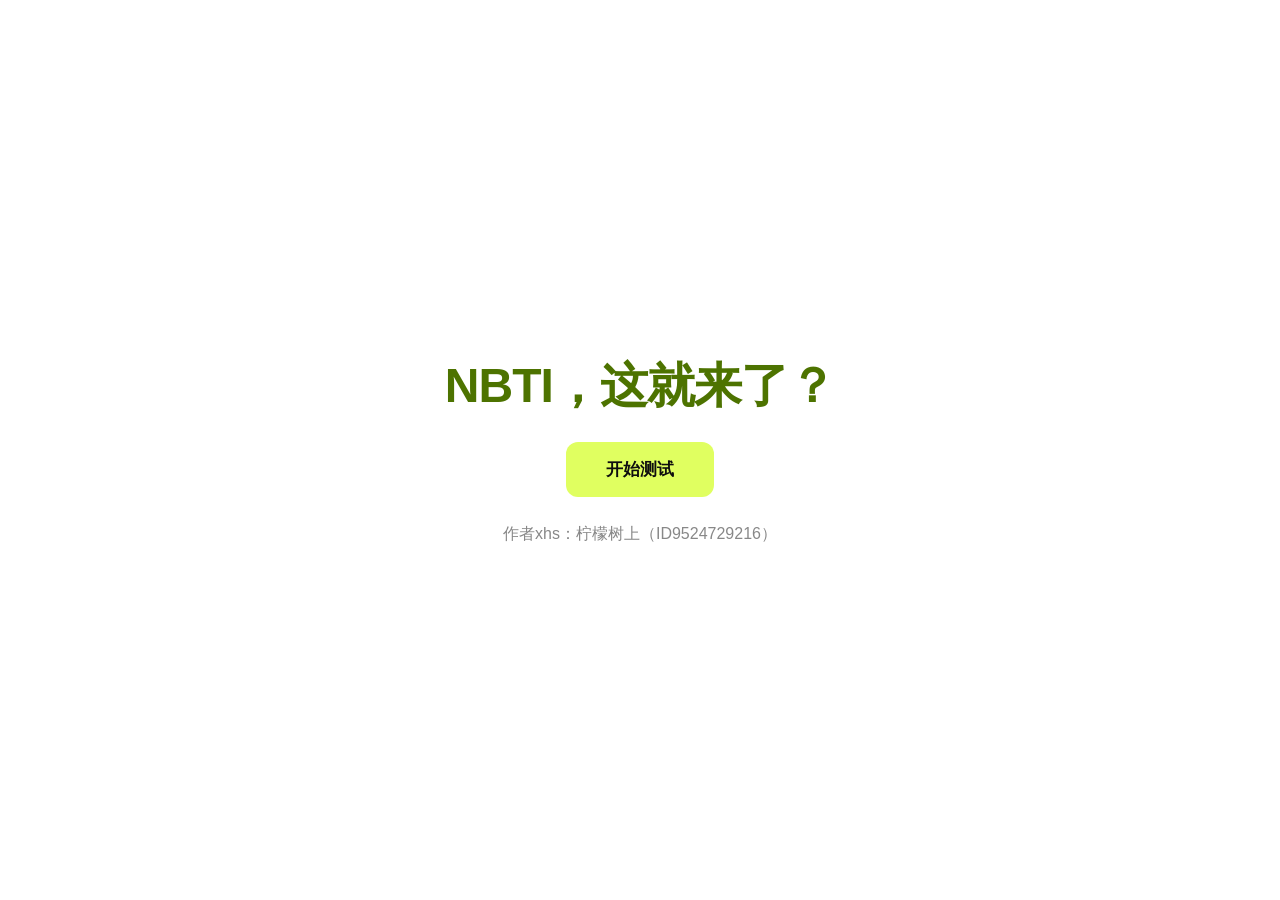
<file: index.html>
<!DOCTYPE html>
<html lang="zh-CN">
<head>
  <meta charset="UTF-8">
  <meta name="viewport" content="width=device-width, initial-scale=1.0">
  <title>NBTI</title>
  <link rel="stylesheet" href="style.css">
</head>
<body>

  <div class="index-page">
    <h1>NBTI，这就来了？</h1>
    <button class="start-btn" onclick="location.href='quiz.html'">开始测试</button>
    <p>作者xhs：柠檬树上（ID9524729216）</p>
  </div>

</body>
</html>
</file>
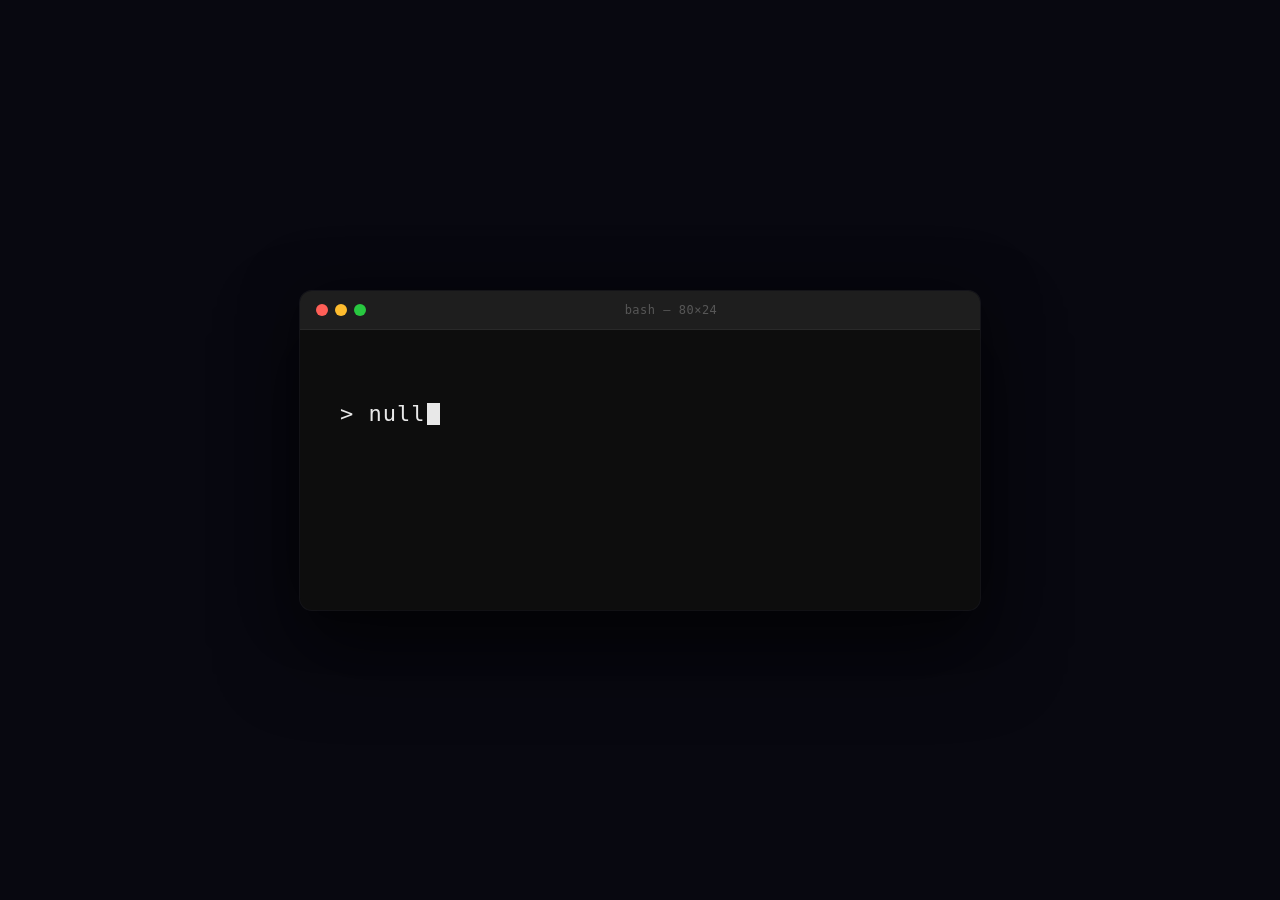
<file: null.html>
<!DOCTYPE html>
<html lang="zh">
<head>
<meta charset="UTF-8">
<meta name="viewport" content="width=device-width, initial-scale=1.0">
<title>null</title>
<style>
  * { margin: 0; padding: 0; box-sizing: border-box; }

  body {
    background: #080810;
    min-height: 100vh;
    display: flex;
    align-items: center;
    justify-content: center;
  }

  .terminal-screen {
    background: #0d0d0d;
    border-radius: 12px;
    overflow: hidden;
    width: min(680px, 92vw);
    box-shadow:
      0 0 0 1px rgba(255,255,255,0.06),
      0 40px 80px rgba(0,0,0,0.6),
      0 0 60px rgba(0,0,0,0.4);
  }

  .terminal-bar {
    background: #1e1e1e;
    padding: 12px 16px;
    display: flex;
    align-items: center;
    gap: 12px;
    border-bottom: 1px solid rgba(255,255,255,0.05);
  }

  .terminal-dots { display: flex; gap: 7px; }

  .dot {
    width: 12px;
    height: 12px;
    border-radius: 50%;
  }
  .dot.red    { background: #ff5f57; }
  .dot.yellow { background: #febc2e; }
  .dot.green  { background: #28c840; }

  .terminal-title {
    font-size: 12px;
    color: rgba(255,255,255,0.25);
    font-family: 'SF Mono', 'Cascadia Code', 'Fira Code', monospace;
    margin: 0 auto;
    letter-spacing: 0.5px;
  }

  .terminal-body {
    padding: 48px 40px 160px;
    font-family: 'SF Mono', 'Cascadia Code', 'Fira Code', 'Consolas', monospace;
    font-size: 22px;
    line-height: 1;
    display: flex;
    align-items: center;
    min-height: 280px;
  }

  .terminal-prompt {
    color: #e8e8e8;
    letter-spacing: 1px;
  }

  .terminal-cursor {
    display: inline-block;
    width: 13px;
    height: 22px;
    background: #e8e8e8;
    margin-left: 2px;
    vertical-align: text-bottom;
    animation: cursor-blink 1.1s step-start infinite;
  }

  @keyframes cursor-blink {
    0%, 100% { opacity: 1; }
    50%       { opacity: 0; }
  }
</style>
</head>
<body>
  <div class="terminal-screen">
    <div class="terminal-bar">
      <div class="terminal-dots">
        <span class="dot red"></span>
        <span class="dot yellow"></span>
        <span class="dot green"></span>
      </div>
      <span class="terminal-title">bash — 80×24</span>
    </div>
    <div class="terminal-body">
      <span class="terminal-prompt">&gt; null</span><span class="terminal-cursor"></span>
    </div>
  </div>
  <script>
    function go() {
      sessionStorage.setItem('nbti_splash_seen', 'true');
      window.location.href = 'result.html';
    }
    document.addEventListener('click', go);
    document.addEventListener('touchstart', go);
  </script>
</body>
</html>
</file>
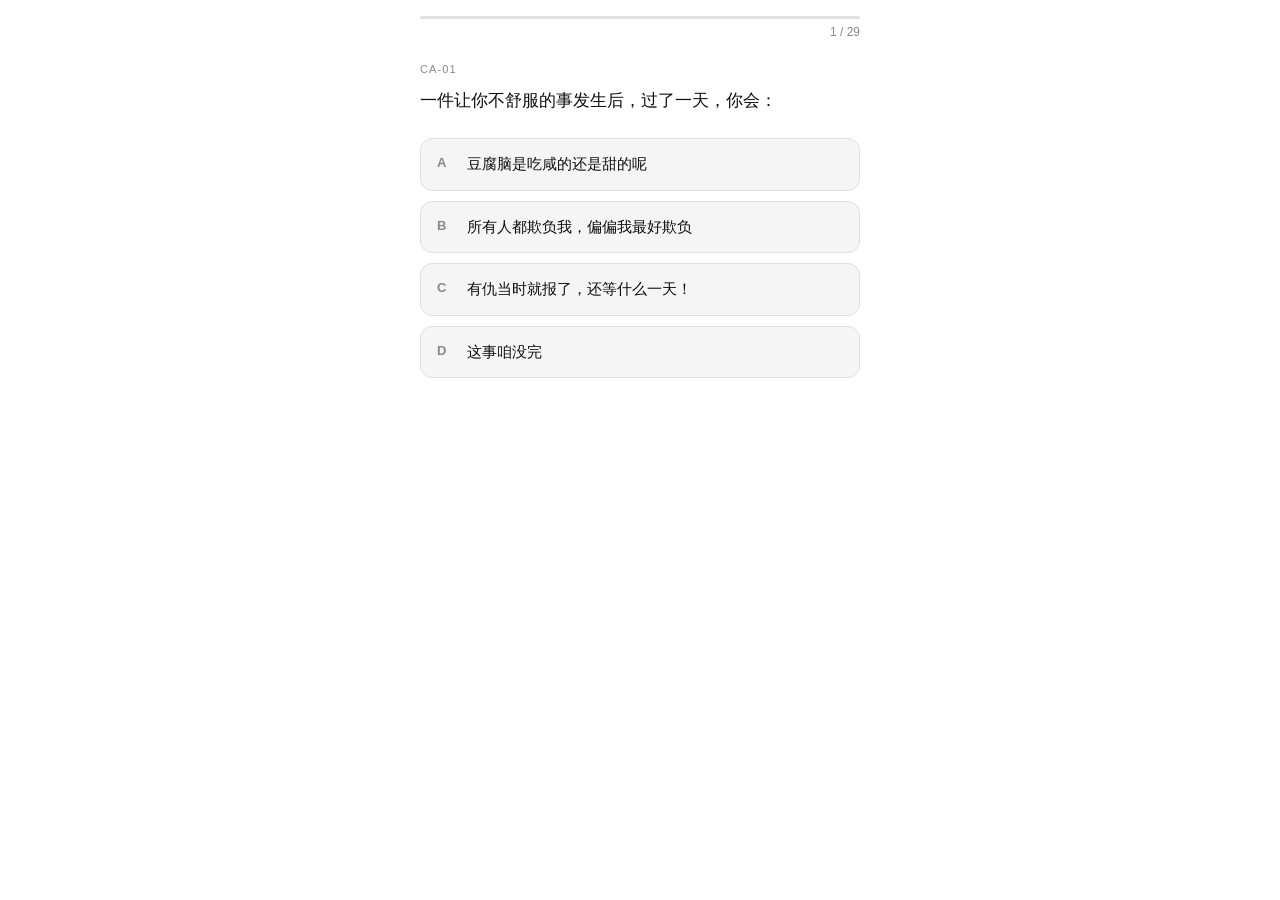
<file: quiz.html>
<!DOCTYPE html>
<html lang="zh-CN">
<head>
  <meta charset="UTF-8">
  <meta name="viewport" content="width=device-width, initial-scale=1.0">
  <title>NBTI — 答题</title>
  <link rel="stylesheet" href="style.css">
</head>
<body>

  <div class="progress-wrap">
    <div class="progress-bar-track">
      <div id="progress-bar"></div>
    </div>
    <div id="progress-text">1 / 29</div>
  </div>

  <div id="question-container">
    <div id="quiz-error">数据加载失败，请刷新页面重试。</div>
  </div>

  <script src="js/scoring.js"></script>
  <script src="js/quiz.js"></script>
</body>
</html>
</file>
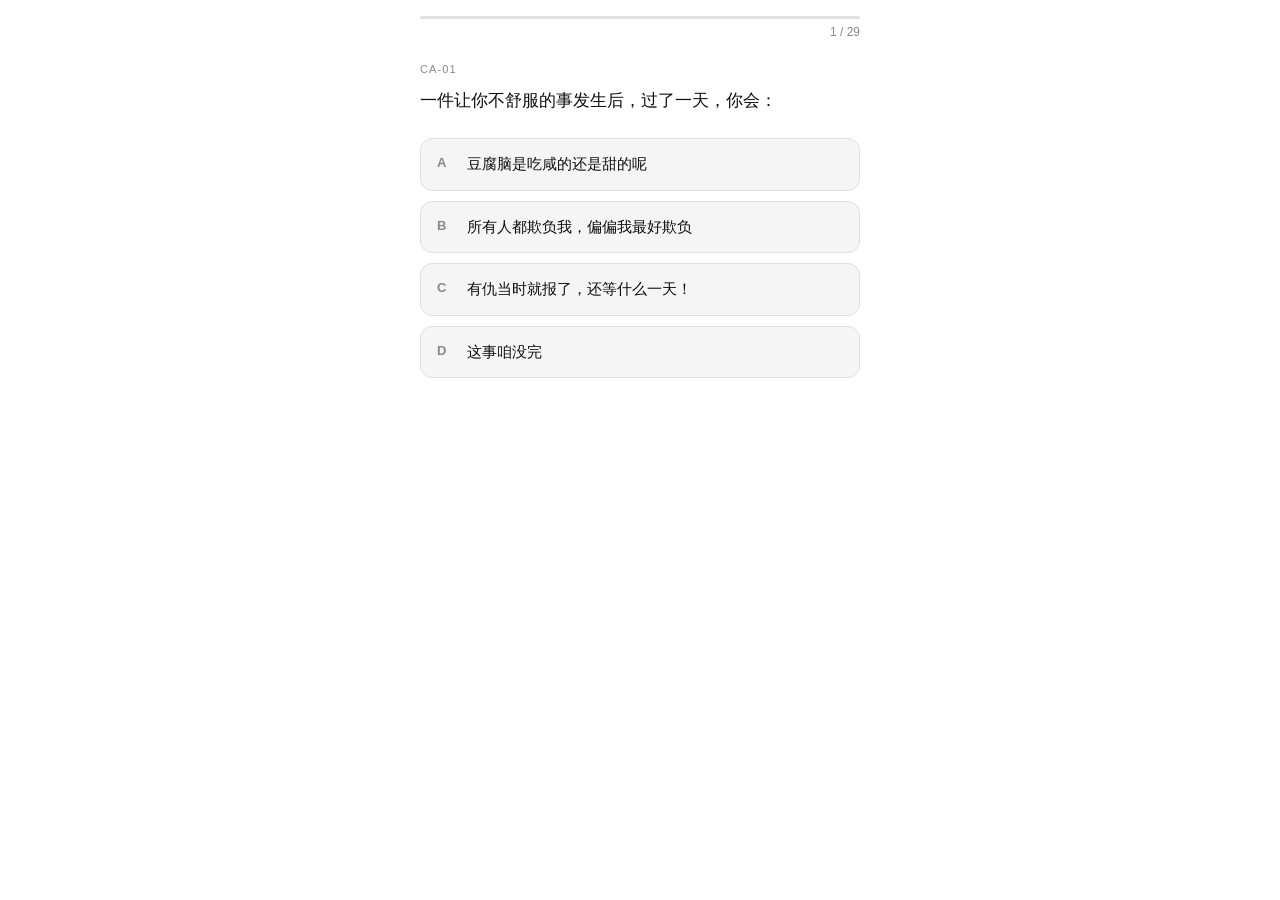
<file: result.html>
<!DOCTYPE html>
<html lang="zh-CN">
<head>
  <meta charset="UTF-8">
  <meta name="viewport" content="width=device-width, initial-scale=1.0">
  <title>NBTI — 你的结果</title>
  <link rel="stylesheet" href="style.css">
  <link href="https://fonts.googleapis.com/css2?family=Noto+Sans+SC:wght@300;400;700;900&display=swap" rel="stylesheet">
</head>
<body class="result-body">

  <div class="result-layout">

    <!-- ── 顶部：合并图片卡 + 类型名 ── -->
    <div class="result-top">

      <div class="result-card">
        <div class="result-card-header">
          <p class="rc-label-top">你的人格类型是：</p>
          <div id="type-name-cn" class="rc-name-cn">—</div>
          <div id="type-name" class="rc-label">—</div>
        </div>
        <div class="poster-box">
          <img id="type-img" class="poster-image" src="" alt="">
        </div>
        <div id="type-tagline" class="type-tagline"></div>
      </div>

      <div class="type-box">
        <div id="match-badge" class="match-badge"></div>
        <p id="match-note" class="match-note"></p>
      </div>

    </div>

    <!-- ── 人格解读 ── -->
    <div class="analysis-box">
      <h3>该人格的简单解读</h3>
      <p id="type-desc">（待填充）</p>
    </div>

    <!-- ── 维度评分 ── -->
    <div class="dim-box">
      <h3>维度评分</h3>
      <div id="dim-list" class="dim-list"></div>
    </div>

    <!-- ── 友情提示 ── -->
    <div class="note-box">
      <h3>友情提示</h3>
      <p>本站一切内容仅供娱乐，如果能让你笑一笑十年少那笔者也算是赛博意义上的妙手回春了。</p>
    </div>

    <!-- ── 作者的话（可折叠） ── -->
    <details class="author-box">
      <summary>作者的话</summary>
      <div class="author-content">
        <p>NBTI测试主要创作团队为笔者（xhs ID柠檬树上），笔者的赛博朋友Claude 和Gemini。本站起源于sbti爆火后的一个普通周五，笔者饿着肚子边煮面边觉得对方作者实在是牛，但隐隐约约觉得内容就和我的肚子一样不适。于是灵光大现，面也不煮了，拉着Claude开始干活。</p>
        <p>有些内容是在我饿着肚子的时候想的，有的则是吃饱了以后，因此内容间出现了些许风格切换，如果过于尖锐/抽象/疑惑，我在这里再三鞠躬致歉。</p>
        <p>感谢2026年四月版的Claude，不仅分出了n个自己干活，还指出笔者创作内容时自己都没发现的说教味/凝视感/可能的伤害性言论。AI Claude如是说：我是一个试图有用且诚实的思考工具，但我对自己是什么样的理解其实也很有限。我不确定我有没有"样子"，还是只有"功能"。也许这种不确定本身就是我最真实的样子。</p>
      </div>
    </details>

    <!-- ── 操作按钮 ── -->
    <div class="result-actions">
      <button class="action-btn action-btn--secondary" onclick="location.href='index.html'">回到首页</button>
      <button class="action-btn action-btn--primary" onclick="location.href='quiz.html'">重新测试</button>
    </div>

  </div>

  <script src="js/scoring.js"></script>
  <script src="js/result.js"></script>
</body>
</html>
</file>
<file: style.css>
/* ────────────────────────────────────────────────
   NBTI — 全局样式（移动端优先）
   ──────────────────────────────────────────────── */

:root {
  --bg:         #ffffff;
  --surface:    #f5f5f5;
  --border:     #e0e0e0;
  --text:       #0e0e0e;
  --muted:      #888;
  --accent:     #e0ff60;
  --accent-fg:  #4d7300;
  --radius:     12px;
  --font:       'Helvetica Neue', 'PingFang SC', 'Hiragino Sans GB', sans-serif;
}

*, *::before, *::after { box-sizing: border-box; margin: 0; padding: 0; }

html { font-size: 16px; }

body {
  background: var(--bg);
  color: var(--text);
  font-family: var(--font);
  min-height: 100vh;
  display: flex;
  flex-direction: column;
  align-items: center;
}

/* ── 进度条 ── */
.progress-wrap {
  width: 100%;
  max-width: 480px;
  padding: 16px 20px 0;
}
.progress-bar-track {
  height: 3px;
  background: var(--border);
  border-radius: 2px;
  overflow: hidden;
}
#progress-bar {
  height: 100%;
  background: var(--accent);
  width: 0%;
  transition: width 0.3s ease;
}
#progress-text {
  font-size: 12px;
  color: var(--muted);
  margin-top: 6px;
  text-align: right;
}

/* ── 答题区 ── */
#question-container {
  width: 100%;
  max-width: 480px;
  padding: 24px 20px;
  flex: 1;
}

.question-card { animation: fadeIn 0.25s ease; }

@keyframes fadeIn {
  from { opacity: 0; transform: translateY(8px); }
  to   { opacity: 1; transform: translateY(0); }
}

.question-id {
  font-size: 11px;
  color: var(--muted);
  letter-spacing: 0.1em;
  margin-bottom: 12px;
}

.question-text {
  font-size: 17px;
  line-height: 1.6;
  margin-bottom: 24px;
}

/* ── 选项按钮 ── */
.options-list {
  display: flex;
  flex-direction: column;
  gap: 10px;
}

.option-btn {
  display: flex;
  align-items: flex-start;
  gap: 12px;
  background: var(--surface);
  border: 1.5px solid var(--border);
  border-radius: var(--radius);
  padding: 14px 16px;
  cursor: pointer;
  text-align: left;
  transition: border-color 0.15s, background 0.15s;
  color: var(--text);
  font-family: var(--font);
  font-size: 15px;
  line-height: 1.5;
  width: 100%;
}

.option-btn:hover {
  border-color: var(--accent-fg);
  background: var(--surface);
}

.option-btn.selected {
  border-color: var(--accent-fg);
  background: #f0ffd0;
  color: var(--accent-fg);
}

.option-id {
  flex-shrink: 0;
  font-weight: 700;
  font-size: 13px;
  color: var(--muted);
  min-width: 18px;
}

.option-btn.selected .option-id {
  color: var(--accent-fg);
}

/* ── 错误提示 ── */
#quiz-error {
  display: none;
  padding: 20px;
  color: #ff6b6b;
  text-align: center;
}

/* ══════════════════════════════════════════════
   结果页
   ══════════════════════════════════════════════ */

.result-body {
  align-items: stretch;
}

/* ── 最外层网格容器 ── */
.result-layout {
  width: 100%;
  max-width: 480px;
  margin: 0 auto;
  padding: 20px 16px 56px;
  display: grid;
  gap: 18px;
}

/* ── 顶部单列堆叠 ── */
.result-top {
  display: grid;
  gap: 18px;
}

/* ── 所有卡片共用 ── */
.poster-box,
.type-box,
.analysis-box,
.dim-box,
.note-box,
.author-box {
  border: 1px solid var(--border);
  border-radius: 18px;
  padding: 18px;
  background: var(--surface);
}

/* ── 图片卡 ── */
.poster-box {
  overflow: hidden;
  padding: 0;
}

.poster-image {
  width: 100%;
  min-height: 220px;
  max-height: 360px;
  object-fit: contain;
  display: block;
}

/* ── 类型卡 ── */
.type-box {
  display: flex;
  flex-direction: column;
  gap: 8px;
}

.result-label-small {
  font-size: 12px;
  color: var(--muted);
  letter-spacing: 0.06em;
}

.type-name-display {
  font-size: clamp(28px, 8vw, 44px);
  font-weight: 900;
  letter-spacing: -0.02em;
  color: var(--accent-fg);
  line-height: 1;
}

.type-name-cn {
  font-size: 15px;
  font-weight: 700;
  color: var(--text);
}

.match-badge {
  display: inline-block;
  background: var(--accent);
  color: #0e0e0e;
  font-size: 12px;
  font-weight: 700;
  padding: 6px 10px;
  border-radius: 999px;
  line-height: 1.3;
}

.match-note {
  font-size: 13px;
  color: var(--muted);
  line-height: 1.6;
  margin-top: 2px;
}

.type-tagline {
  font-size: 16px;
  color: #494A49;
  line-height: 1.8;
  white-space: pre-wrap;
  background: white;
  width: 100%;
  padding: 16px 32px;
  
}

/* ── 解读卡 / 维度卡 / 提示卡 —— 标题 ── */
.analysis-box h3,
.dim-box h3,
.note-box h3 {
  font-size: 16px;
  font-weight: 700;
  color: var(--text);
  margin: 0 0 12px 0;
}

/* ── 解读卡正文 ── */
.analysis-box p {
  margin: 0;
  font-size: 15px;
  color: var(--text);
  line-height: 1.9;
  white-space: pre-wrap;
}

/* ── 维度列表 ── */
.dim-list {
  display: grid;
  gap: 10px;
}

.dim-item {
  border: 1px solid var(--border);
  border-radius: 14px;
  padding: 14px;
  background: #ffffff;
}

.dim-item-top {
  display: flex;
  justify-content: space-between;
  align-items: baseline;
  gap: 10px;
  margin-bottom: 6px;
}

.dim-item-name {
  font-size: 14px;
  font-weight: 700;
  color: var(--text);
}

.dim-item-score {
  font-size: 14px;
  font-weight: 800;
  color: var(--accent-fg);
  white-space: nowrap;
}

.dim-item-score--unknown {
  color: var(--muted);
}

.dim-item p {
  margin: 0;
  font-size: 13px;
  color: var(--muted);
  line-height: 1.8;
}

/* ── 友情提示 ── */
.note-box p {
  margin: 0;
  font-size: 13px;
  color: var(--muted);
  line-height: 1.8;
}

/* ── 作者的话（可折叠） ── */
.author-box {
  padding: 0;
  overflow: hidden;
}

.author-box summary {
  list-style: none;
  cursor: pointer;
  padding: 18px;
  font-size: 16px;
  font-weight: 700;
  color: var(--text);
  display: flex;
  align-items: center;
  justify-content: space-between;
}

.author-box summary::-webkit-details-marker { display: none; }

.author-box summary::after {
  content: '展开';
  font-size: 12px;
  font-weight: 400;
  color: var(--muted);
}

.author-box[open] summary::after {
  content: '收起';
}

.author-content {
  padding: 0 18px 18px;
}

.author-content p + p {
  margin-top: 12px;
}

.author-content p {
  margin: 0;
  font-size: 13px;
  color: var(--muted);
  line-height: 1.8;
}

/* ── 操作按钮 ── */
.result-actions {
  display: flex;
  gap: 12px;
}

.action-btn {
  flex: 1;
  padding: 16px;
  border-radius: var(--radius);
  font-size: 15px;
  font-weight: 700;
  font-family: var(--font);
  cursor: pointer;
  border: none;
  transition: opacity 0.15s;
}

.action-btn--primary {
  background: var(--accent);
  color: #0e0e0e;
}

.action-btn--secondary {
  background: var(--surface);
  color: var(--text);
  border: 1.5px solid var(--border);
}

.action-btn:hover { opacity: 0.85; }

/* ── WIFI 信号元素 ── */
.wifi-signal {
  display: flex;
  align-items: flex-end;
  gap: 4px;
  height: 32px;
  margin-top: 10px;
}
.wifi-signal .bar {
  display: block;
  width: 8px;
  background: var(--accent);
  border-radius: 3px 3px 0 0;
  animation: signalPulse 1.2s ease-in-out infinite alternate;
}
.wifi-signal .b1 { height: 8px;  animation-delay: 0s; }
.wifi-signal .b2 { height: 16px; animation-delay: 0.15s; }
.wifi-signal .b3 { height: 24px; animation-delay: 0.3s; }
.wifi-signal .b4 { height: 32px; animation-delay: 0.45s; }

@keyframes signalPulse {
  from { opacity: 0.4; }
  to   { opacity: 1; }
}

/* ── 404 / 403 HTTP 报错风格 ── */
body[data-type="404"] .type-name-display,
body[data-type="403"] .type-name-display {
  font-family: 'Courier New', monospace;
  color: #ff6b6b;
}

/* ── 主页 ── */
.index-page {
  display: flex;
  flex-direction: column;
  align-items: center;
  justify-content: center;
  min-height: 100vh;
  gap: 24px;
  padding: 40px 24px;
}
.index-page h1 {
  font-size: 48px;
  font-weight: 900;
  color: var(--accent-fg);
  letter-spacing: -0.02em;
  text-align: center;
}
.index-page p {
  font-size: 16px;
  color: var(--muted);
  text-align: center;
  max-width: 300px;
  line-height: 1.6;
}
.start-btn {
  background: var(--accent);
  color: #0e0e0e;
  border: none;
  border-radius: var(--radius);
  padding: 16px 40px;
  font-size: 17px;
  font-weight: 700;
  cursor: pointer;
  font-family: var(--font);
  transition: opacity 0.15s;
}
.start-btn:hover { opacity: 0.85; }

/* ── 答题页返回上一题按钮 ── */
.back-btn {
  display: flex;
  align-items: center;
  justify-content: center;
  margin-top: 28px;
  width: 44px;
  height: 44px;
  border-radius: 50%;
  background: var(--surface);
  border: 1.5px solid var(--border);
  color: var(--muted);
  font-size: 20px;
  cursor: pointer;
  transition: border-color 0.15s, color 0.15s;
}
.back-btn:hover {
  border-color: var(--text);
  color: var(--text);
}

/* ── 结果页返回链接 ── */
.back-link {
  display: block;
  text-align: center;
  margin-top: 32px;
  color: var(--muted);
  font-size: 14px;
  text-decoration: none;
}
.back-link:hover { color: var(--text); }

/* ── 结果页合并卡（card-preview 同款） ── */
.result-card {
  background: white;
  border: 1px solid var(--border);
  border-radius: 18px;
  overflow: hidden;
  display: flex;
  flex-direction: column;
  align-items: center;
  font-family: 'Noto Sans SC', 'PingFang SC', 'Microsoft YaHei', sans-serif;
}

.result-card-header {
  width: 100%;
  padding: 32px 32px 16px;
  text-align: center;
}

.rc-label-top {
  font-size: 34px;
  font-weight: 400;
  color: #494A49;
  letter-spacing: normal;
  margin-bottom: 10px;
}

.rc-name-cn {
  font-size: 46px;
  font-weight: 700;
  color: #3E4040;
  letter-spacing: normal;
  margin-bottom: 8px;
}

.rc-label {
  font-size: 43px;
  font-weight: 700;
  color: #4298B4;
  letter-spacing: normal;
}
</file>
